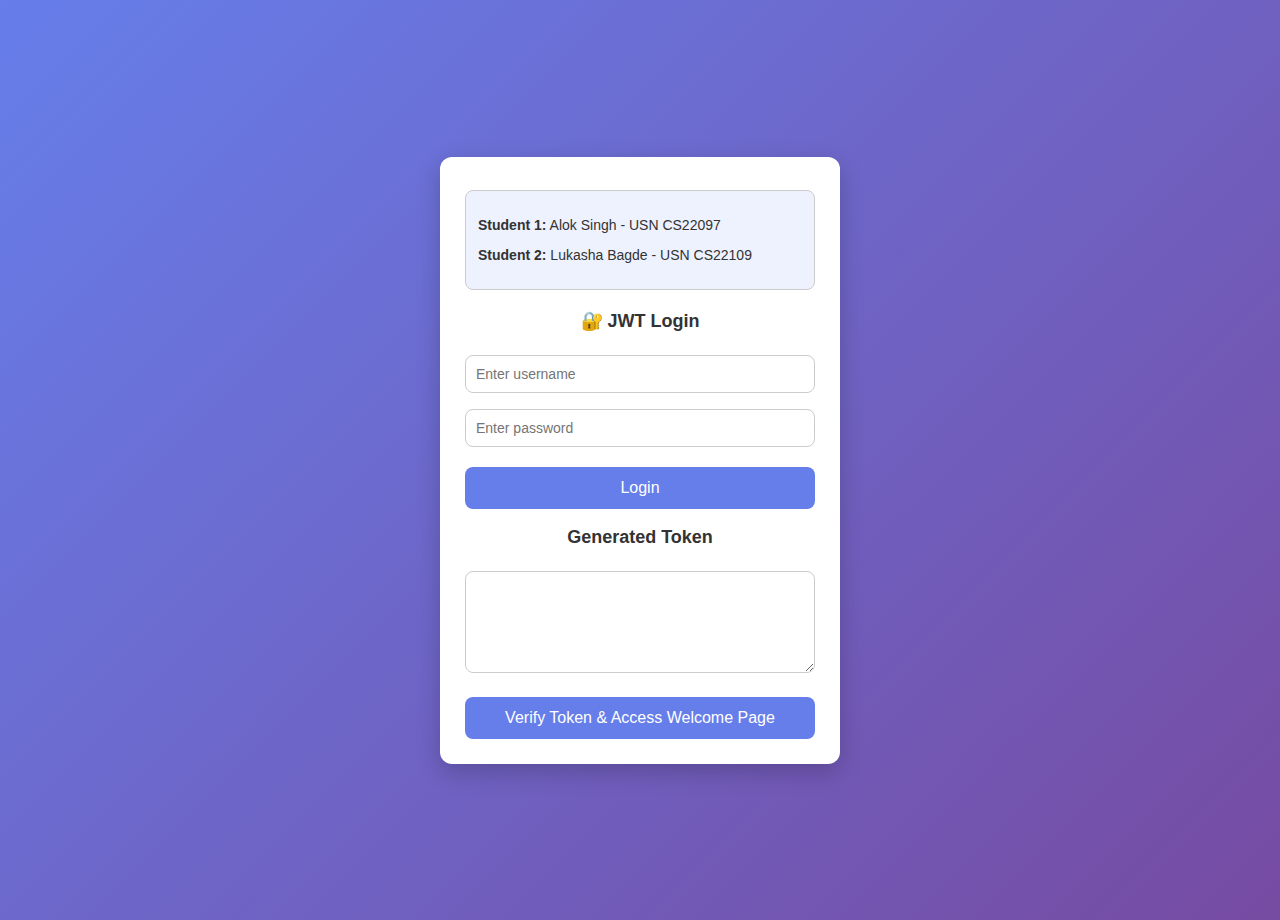
<file: index.html>
<!DOCTYPE html>
<html lang="en">
<head>
  <meta charset="UTF-8">
  <title>JWT Demo</title>
  <link rel="stylesheet" href="styles.css">
</head>
<body>
  <div class="container">
    <!-- Student Info Section -->
    <div class="student-info">
      <p><strong>Student 1:</strong> Alok Singh - USN CS22097</p>
      <p><strong>Student 2:</strong> Lukasha Bagde - USN CS22109</p>
    </div>

    <h2>🔐 JWT Login</h2>
    <input id="username" placeholder="Enter username" />
    <input id="password" type="password" placeholder="Enter password" />
    <button onclick="login()">Login</button>

    <h3>Generated Token</h3>
    <textarea id="token" rows="5"></textarea>

    <button onclick="verifyToken()">Verify Token & Access Welcome Page</button>
  </div>

  <script>
    async function login() {
      const username = document.getElementById("username").value;
      const password = document.getElementById("password").value;

      if (!username || !password) return alert("Enter username and password!");

      const res = await fetch("http://localhost:5000/login", {
        method: "POST",
        headers: { "Content-Type": "application/json" },
        body: JSON.stringify({ username, password })
      });

      const data = await res.json();

      if (data.token) {
        document.getElementById("token").value = data.token;
        alert("Login successful! Token generated below. You can edit it to test tampering.");
      } else {
        alert("Login failed!");
      }
    }

    async function verifyToken() {
      const token = document.getElementById("token").value;
      if (!token) return alert("No token to verify!");

      const res = await fetch("http://localhost:5000/welcome", {
        method: "POST",
        headers: { "Content-Type": "application/json" },
        body: JSON.stringify({ token })
      });

      const data = await res.json();

      if (res.status === 200) {
        // Token valid → redirect to welcome page
        window.location.href = `welcome.html?username=${encodeURIComponent(data.username)}`;
      } else {
        // Token invalid → alert
        alert(data.error || "Invalid token!");
      }
    }
  </script>
</body>
</html>
</file>
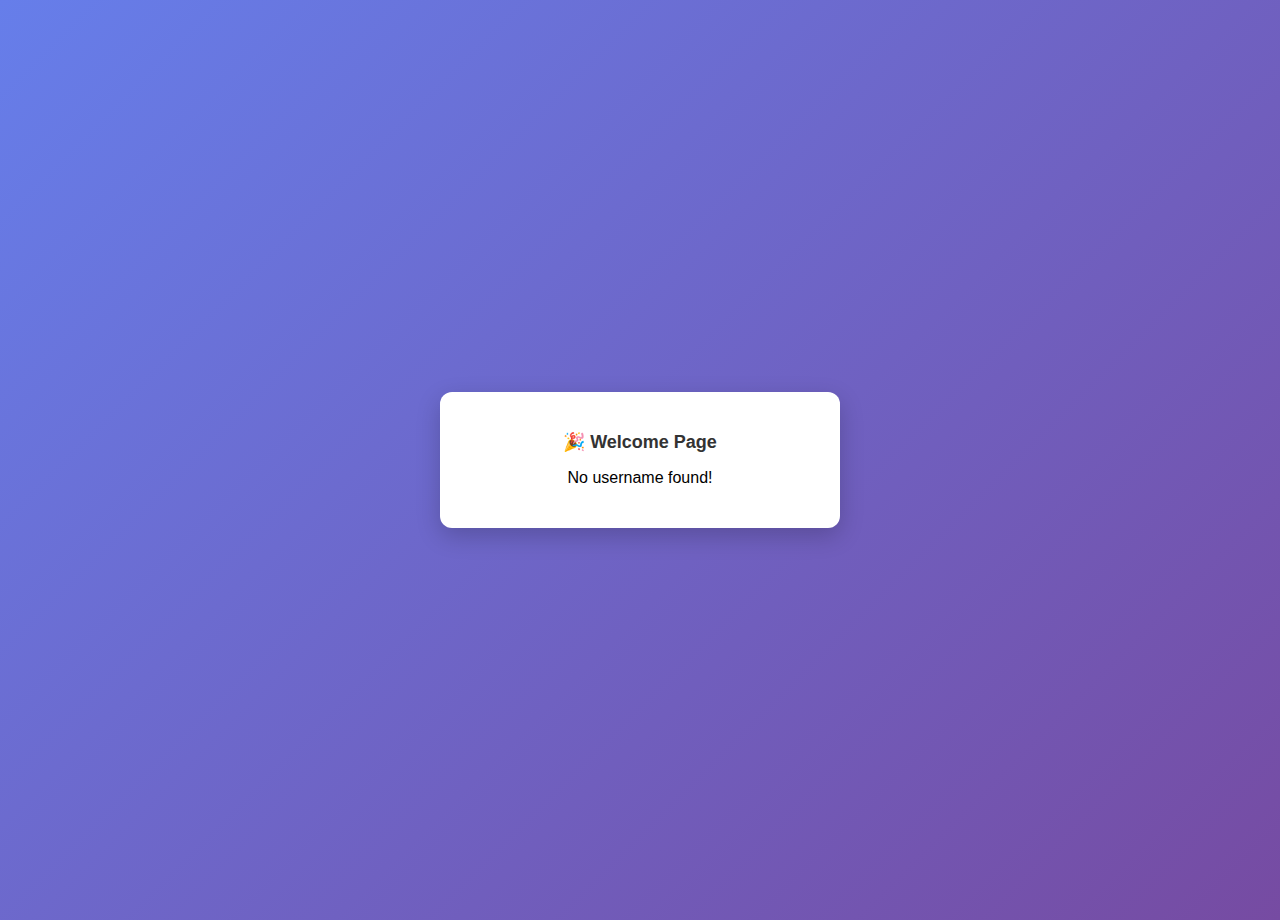
<file: welcome.html>
<!DOCTYPE html>
<html lang="en">
<head>
  <meta charset="UTF-8">
  <title>Welcome Page</title>
  <link rel="stylesheet" href="styles.css">
</head>
<body>
  <div class="container">
    <h2>🎉 Welcome Page</h2>
    <p id="welcome-msg"></p>
  </div>

  <script>
    const params = new URLSearchParams(window.location.search);
    const username = params.get("username");
    if (username) {
      document.getElementById("welcome-msg").innerText = `Welcome, ${username}! You successfully verified your token.`;
    } else {
      document.getElementById("welcome-msg").innerText = "No username found!";
    }
  </script>
</body>
</html>
</file>
<file: styles.css>
/* General body styling */
body {
  font-family: "Segoe UI", Tahoma, Geneva, Verdana, sans-serif;
  background: linear-gradient(135deg, #667eea, #764ba2);
  height: 100vh;
  margin: 0;
  display: flex;
  align-items: center;
  justify-content: center;
  padding: 10px;
}

/* Main container */
.container {
  background: #fff;
  padding: 25px;
  border-radius: 12px;
  box-shadow: 0 8px 25px rgba(0, 0, 0, 0.2);
  width: 100%;
  max-width: 400px;
  text-align: center;
  animation: fadeIn 0.8s ease-in-out;
  box-sizing: border-box;
}

/* Fade-in animation */
@keyframes fadeIn {
  from { opacity: 0; transform: translateY(-20px); }
  to { opacity: 1; transform: translateY(0); }
}

/* Headings */
h1.project-title {
  font-size: 20px;
  font-weight: bold;
  margin-bottom: 15px;
  color: #4a5568;
}

h2, h3 {
  color: #333;
  margin-bottom: 15px;
  font-size: 18px;
}

/* Input, textarea, student info, etc. */
input, textarea, pre, .response-box, .student-info {
  width: 100%;
  padding: 10px;
  margin: 8px 0;
  border-radius: 8px;
  border: 1px solid #ccc;
  font-size: 14px;
  box-sizing: border-box;
}

/* Focus effects */
input:focus, textarea:focus, pre:focus {
  border-color: #667eea;
  outline: none;
}

/* Buttons */
button {
  width: 100%;
  padding: 12px;
  margin-top: 12px;
  border: none;
  border-radius: 8px;
  background: #667eea;
  color: white;
  font-size: 16px;
  cursor: pointer;
  transition: background 0.3s;
}

button:hover {
  background: #5a67d8;
}

/* Student info */
.student-info {
  background: #eef2ff;
  padding: 12px;
  border-radius: 8px;
  margin-bottom: 20px;
  text-align: left;
  color: #333;
  font-weight: 500;
}

/* Response box */
.response-box {
  margin-top: 15px;
  background: #f3f4f6;
  min-height: 50px;
  text-align: left;
}

/* Responsive adjustments */
@media (max-width: 480px) {
  h1.project-title {
    font-size: 18px;
  }

  h2, h3 {
    font-size: 16px;
  }

  button {
    font-size: 15px;
  }

  .container {
    padding: 20px;
  }
}
</file>
